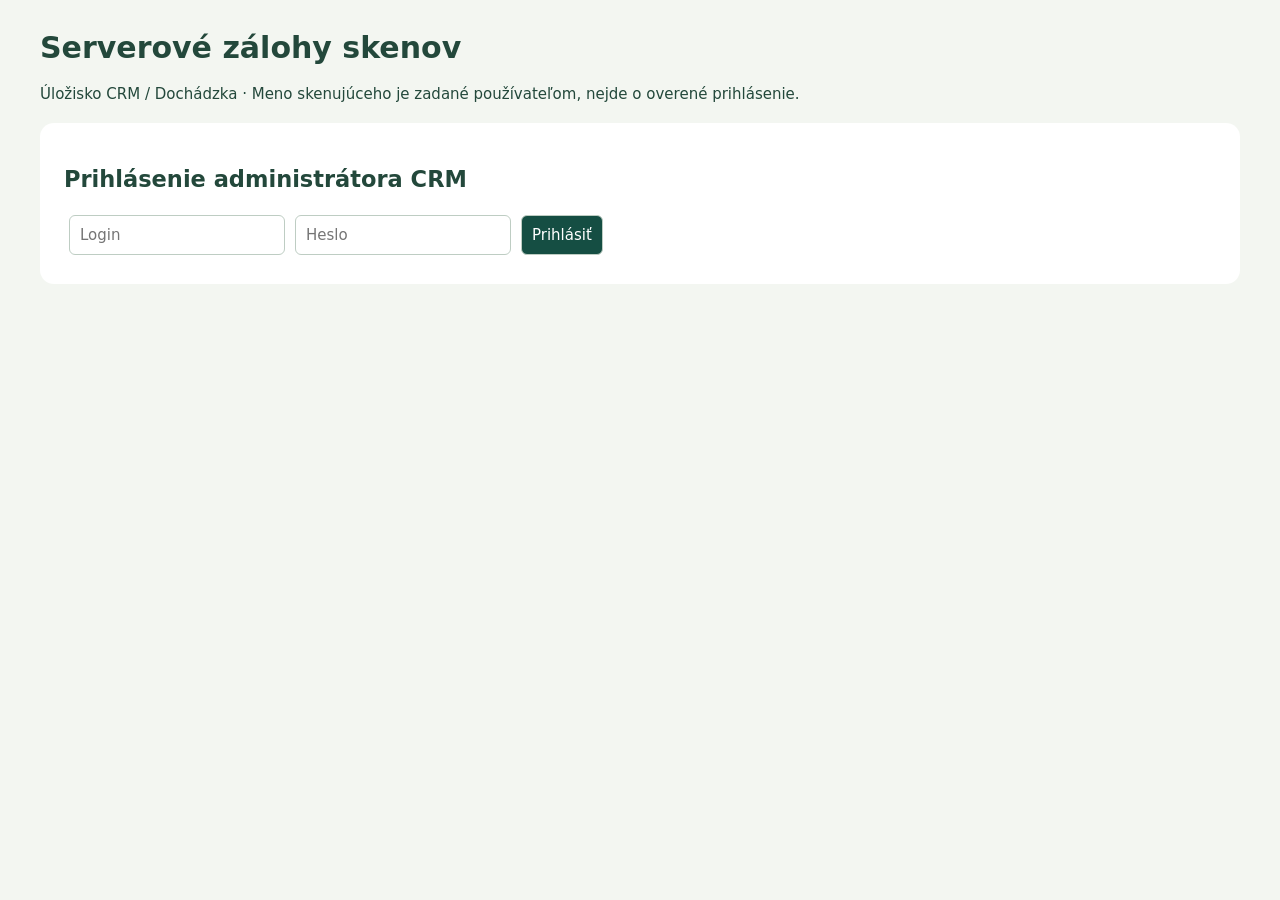
<file: scanner_admin.html>
<!doctype html><html lang="sk"><meta charset="utf-8"><meta name="viewport" content="width=device-width,initial-scale=1"><title>Zálohy skenov</title><style>body{font:15px system-ui;max-width:1200px;margin:30px auto;padding:0 18px;color:#23483b;background:#f3f6f1}section{background:white;padding:24px;border-radius:14px;margin:20px 0}input,button{font:inherit;padding:10px;border:1px solid #becdc3;border-radius:6px;margin:5px}button{background:#154e43;color:white;cursor:pointer}table{border-collapse:collapse;width:100%;font-size:13px}td,th{text-align:left;padding:10px;border-bottom:1px solid #ddd;overflow-wrap:anywhere}label{display:inline-block}#wrap{overflow:auto}#message{white-space:pre-wrap} [hidden]{display:none!important}</style><h1>Serverové zálohy skenov</h1><p>Úložisko CRM / Dochádzka · Meno skenujúceho je zadané používateľom, nejde o overené prihlásenie.</p><section id="login"><h2>Prihlásenie administrátora CRM</h2><form id="loginform"><input id="username" autocomplete="username" required placeholder="Login" aria-label="Login"><input id="password" type="password" autocomplete="current-password" required placeholder="Heslo" aria-label="Heslo"><button>Prihlásiť</button></form></section><section id="panel" hidden><h2>Spoločný prehľad</h2><form id="filters"><label>Meno <input id="operator" maxlength="120"></label><label>Paleta <input id="pallet" type="number" min="1"></label><label>Od (UTC) <input id="since" type="date"></label><label>Do (UTC) <input id="until" type="date"></label><button>Filtrovať</button></form><button id="export">Export všetkých filtrovaných do Excelu</button><button id="logout">Odhlásiť</button><div id="wrap"><table><thead><tr><th>Meno</th><th>Paleta / box / diel</th><th>Kód</th><th>Poznámka</th><th>Čas skenu (UTC)</th><th>Zariadenie</th></tr></thead><tbody id="rows"></tbody></table></div><button id="previous">Predchádzajúce</button><button id="next">Ďalšie</button></section><p id="message" role="status"></p><script>
let token='',offset=0;const $=id=>document.getElementById(id);function params(){const p=new URLSearchParams();for(const key of ['operator','pallet','since','until'])if($(key).value)p.set(key,$(key).value);return p;}async function request(url){const r=await fetch(url,{headers:{Authorization:'Bearer '+token}});if(!r.ok)throw Error(r.status===401||r.status===403?'Prihlásenie vypršalo alebo účet nemá oprávnenie administrátora.':'Server vrátil chybu '+r.status);return r;}async function load(){try{const p=params();p.set('offset',offset);const d=await(await request('/scanner/api/admin/records?'+p)).json();$('rows').replaceChildren();for(const r of d.records){const tr=document.createElement('tr');for(const v of [r.operator,[r.pallet,r.box,r.piece].map(x=>x??'—').join(' / '),r.code,r.note,r.at,r.device]){const td=document.createElement('td');td.textContent=v;tr.append(td);}$('rows').append(tr);}$('previous').disabled=offset===0;$('next').disabled=!d.more;$('message').textContent=d.records.length+' záznamov na tejto strane. Serverové zálohy sa vymazaním lokálnych skenov neodstraňujú.';}catch(e){$('message').textContent=e.message;}}
$('loginform').onsubmit=async e=>{e.preventDefault();try{const r=await fetch('/api/auth/login',{method:'POST',headers:{'Content-Type':'application/json'},body:JSON.stringify({login:$('username').value,password:$('password').value})});$('password').value='';if(!r.ok)throw Error('Nesprávne prihlasovacie údaje.');token=(await r.json()).access_token;await request('/scanner/api/admin/records?limit=1');$('login').hidden=true;$('panel').hidden=false;await load();}catch(e){token='';$('message').textContent=e.message;}};$('filters').onsubmit=e=>{e.preventDefault();offset=0;load();};$('previous').onclick=()=>{offset=Math.max(0,offset-200);load();};$('next').onclick=()=>{offset+=200;load();};$('logout').onclick=()=>{token='';$('rows').replaceChildren();$('panel').hidden=true;$('login').hidden=false;$('message').textContent='Odhlásené.';};$('export').onclick=async()=>{try{const r=await request('/scanner/api/admin/export?'+params()),url=URL.createObjectURL(await r.blob()),a=document.createElement('a');a.href=url;a.download='skeny-server.xlsx';a.click();setTimeout(()=>URL.revokeObjectURL(url),60000);}catch(e){$('message').textContent=e.message;}};
</script></html>
</file>
